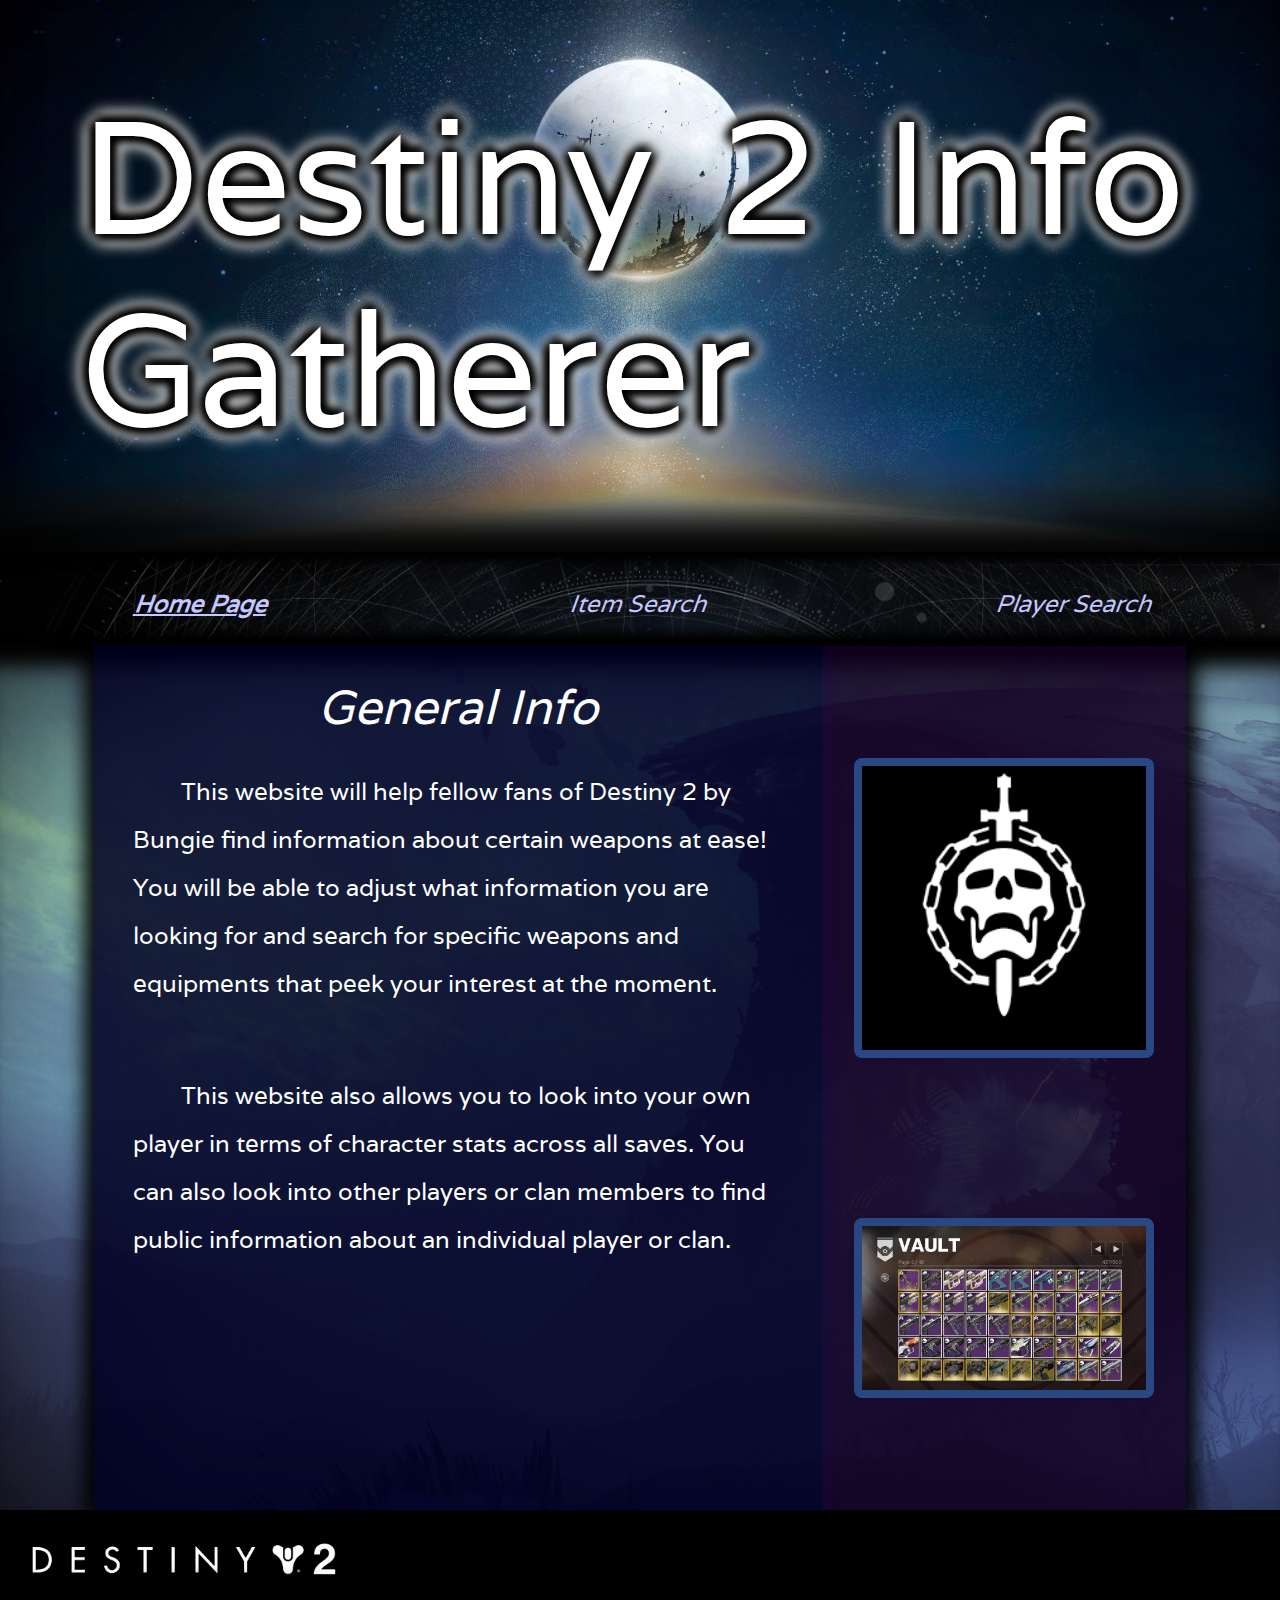
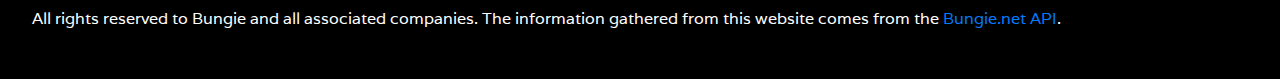
<file: index.html>
<!doctype HTML>
<html>
    <head>
        <title>Destiny Info</title>
        <link rel="stylesheet" href="https://stackpath.bootstrapcdn.com/bootstrap/4.5.2/css/bootstrap.min.css" integrity="sha384-JcKb8q3iqJ61gNV9KGb8thSsNjpSL0n8PARn9HuZOnIxN0hoP+VmmDGMN5t9UJ0Z" crossorigin="anonymous">
        <link rel="stylesheet" type="text/css" href="css/destinyStyles.css">

        <link href="https://fonts.googleapis.com/css2?family=Varela&display=swap" rel="stylesheet">
        <link rel="icon" href="images/destinyIcon.png">
    </head>

    <body>
        <header class="row">
            <h1 class="col-sm-12">Destiny 2 Info Gatherer</h1>
        </header>
        <!-- OOOOOOOOOOOOOOOOOOOOO -->
        <nav class="row">
            <a href="index.html" class="col-sm-4" style="text-decoration: underline; font-weight: bold;">Home Page</a>
            <a href="items.html" class="col-sm-4">Item Search</a>
            <a href="players.html" class="col-sm-4">Player Search</a>
        </nav>
        <!-- OOOOOOOOOOOOOOOOOOOOO -->
        <article class="row">
            <div class="col-sm-1"></div>
            <div id="container" class="col-sm-10">
                <div class="row">
                    <div class="col-sm-8" id="content1">
                        <h2>General Info</h2>
                        <p>This website will help fellow fans of Destiny 2 by Bungie find information about certain weapons at ease! You will be able to adjust what information you are looking for and search for specific weapons and equipments that peek your interest at the moment.</p>
                        <p>This website also allows you to look into your own player in terms of character stats across all saves.  You can also look into other players or clan members to find public information about an individual player or clan.</p>
                    </div>
        
                    <div class="col-sm-4" id="content2">
                        <img src="images/D2ClanLogo.png">
                        <img src="images/D2Vault.png">
                    </div>
                </div>
            </div>
            <div class="col-sm-1"></div>

        </article>
        <!-- OOOOOOOOOOOOOOOOOOOOO -->
        <footer>
            <img src="images/D2Title.png">
            <p>All rights reserved to Bungie and all associated companies. The information gathered from this website comes from the <a href="https://bungie-net.github.io/multi/index.html">Bungie.net API</a>.</p>
        </footer>

        <script src="https://code.jquery.com/jquery-3.5.1.slim.min.js" integrity="sha384-DfXdz2htPH0lsSSs5nCTpuj/zy4C+OGpamoFVy38MVBnE+IbbVYUew+OrCXaRkfj" crossorigin="anonymous"></script>
        <script src="https://cdn.jsdelivr.net/npm/popper.js@1.16.1/dist/umd/popper.min.js" integrity="sha384-9/reFTGAW83EW2RDu2S0VKaIzap3H66lZH81PoYlFhbGU+6BZp6G7niu735Sk7lN" crossorigin="anonymous"></script>
        <script src="https://stackpath.bootstrapcdn.com/bootstrap/4.5.2/js/bootstrap.min.js" integrity="sha384-B4gt1jrGC7Jh4AgTPSdUtOBvfO8shuf57BaghqFfPlYxofvL8/KUEfYiJOMMV+rV" crossorigin="anonymous"></script>
    </body>
</html>
</file>
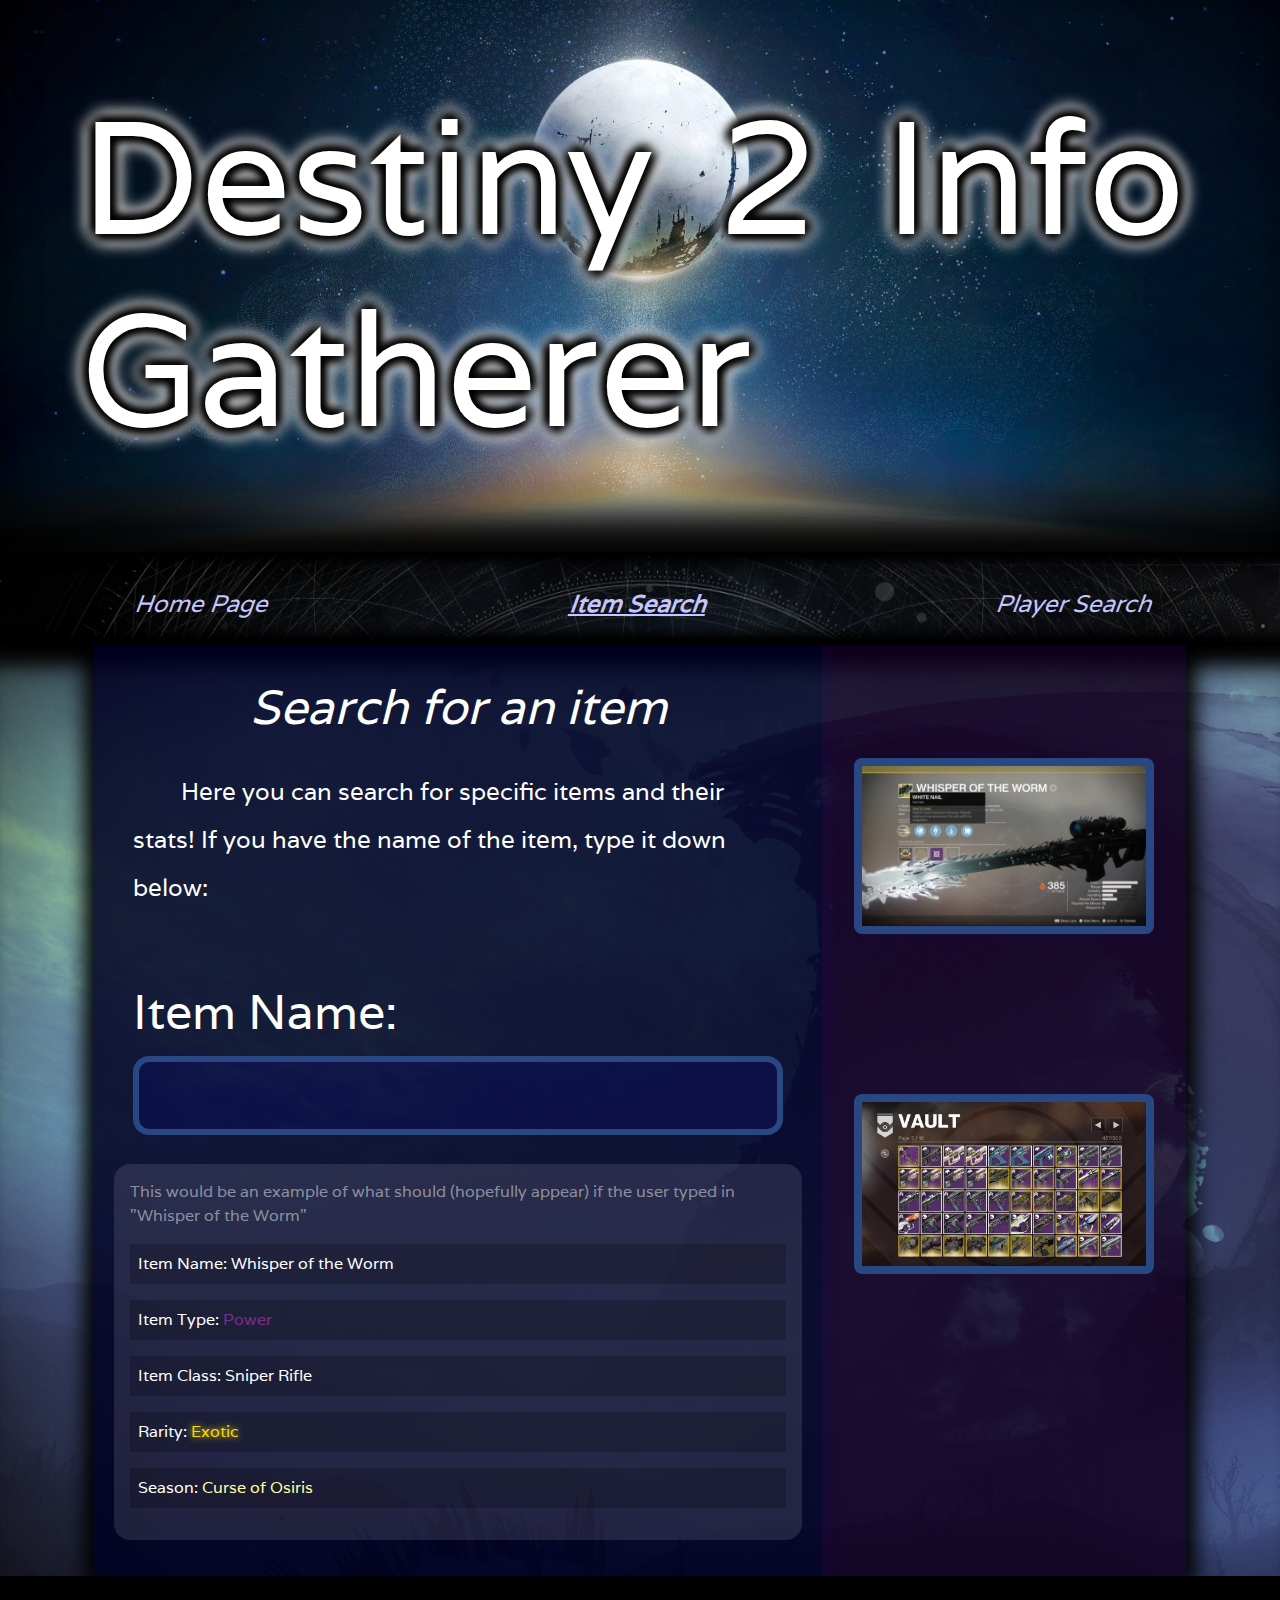
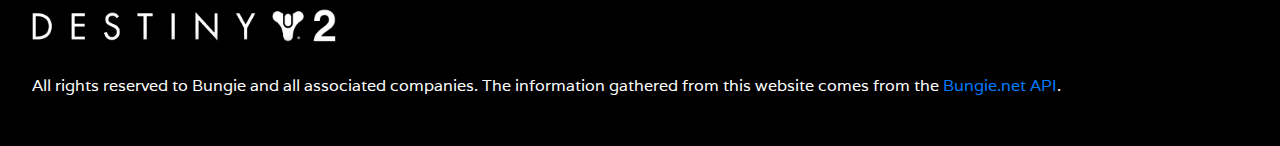
<file: items.html>
<!doctype HTML>
<html>
    <head>
        <title>Item Search</title>
        <link rel="stylesheet" href="https://stackpath.bootstrapcdn.com/bootstrap/4.5.2/css/bootstrap.min.css" integrity="sha384-JcKb8q3iqJ61gNV9KGb8thSsNjpSL0n8PARn9HuZOnIxN0hoP+VmmDGMN5t9UJ0Z" crossorigin="anonymous">
        <link rel="stylesheet" type="text/css" href="css/destinyStyles.css">
        <link rel="stylesheet" type="text/css" href="css/items.css">

        <link href="https://fonts.googleapis.com/css2?family=Varela&display=swap" rel="stylesheet">
        <link rel="icon" href="images/destinyIcon.png">
    </head>

    <body>
        <header class="row">
            <h1 class="col-sm-12">Destiny 2 Info Gatherer</h1>
        </header>
        <!-- OOOOOOOOOOOOOOOOOOOOO -->
        <nav class="row">
            <a href="index.html" class="col-sm-4">Home Page</a>
            <a href="items.html" class="col-sm-4" style="text-decoration: underline; font-weight: bold;">Item Search</a>
            <a href="players.html" class="col-sm-4">Player Search</a>
        </nav>
        <!-- OOOOOOOOOOOOOOOOOOOOO -->
        <article class="row">
            <div class="col-sm-1"></div>
            <div id="container" class="col-sm-10">
                <div class="row">
                    <div class="col-sm-8" id="content1">
                        <h2>Search for an item</h2>
                        <p>Here you can search for specific items and their stats!  If you have the name of the item, type it down below:</p>
                        <form>
                            <label name="ItemName">Item Name:</label>
                            <input type="text" id="itemName" name="ItemName">
                        </form>
                        <div id="statBox">
                            <!--Example output values-->
                            <a style="color: rgba(255, 255, 255, 0.479);">This would be an example of what should (hopefully appear) if the user typed in "Whisper of the Worm"</a>
                            <div id="itemName">Item Name: <a id="itemNameInput">Whisper of the Worm</a></div>
                            <div id="itemType">Item Type: <a id="itemTypeInput" style="color: rgb(121, 47, 136);">Power</a> </div>
                            <div id="itemType2">Item Class: <a id="itemType2Input">Sniper Rifle</a></div>
                            <div id="rarity">Rarity: <a id="rarityInput" style="color: gold; text-shadow: yellow 0px 0px 7px">Exotic</a> </div>
                            <div id="season">Season: <a id="seasonInput" style="color: rgb(255, 255, 158);">Curse of Osiris</a> </div>
                        </div>
                    </div>
        
                    <div class="col-sm-4" id="content2">
                        <img src="images/WhisperWormD2.png">
                        <img src="images/D2Vault.png">
                    </div>
                </div>
            </div>
            <div class="col-sm-1"></div>

        </article>
        <!-- OOOOOOOOOOOOOOOOOOOOO -->
        <footer>
            <img src="images/D2Title.png">
            <p>All rights reserved to Bungie and all associated companies. The information gathered from this website comes from the <a href="https://bungie-net.github.io/multi/index.html">Bungie.net API</a>.</p>
        </footer>

        <script src="js/D2Script.js"></script>

        <script src="https://code.jquery.com/jquery-3.5.1.slim.min.js" integrity="sha384-DfXdz2htPH0lsSSs5nCTpuj/zy4C+OGpamoFVy38MVBnE+IbbVYUew+OrCXaRkfj" crossorigin="anonymous"></script>
        <script src="https://cdn.jsdelivr.net/npm/popper.js@1.16.1/dist/umd/popper.min.js" integrity="sha384-9/reFTGAW83EW2RDu2S0VKaIzap3H66lZH81PoYlFhbGU+6BZp6G7niu735Sk7lN" crossorigin="anonymous"></script>
        <script src="https://stackpath.bootstrapcdn.com/bootstrap/4.5.2/js/bootstrap.min.js" integrity="sha384-B4gt1jrGC7Jh4AgTPSdUtOBvfO8shuf57BaghqFfPlYxofvL8/KUEfYiJOMMV+rV" crossorigin="anonymous"></script>
    </body>
</html>
</file>
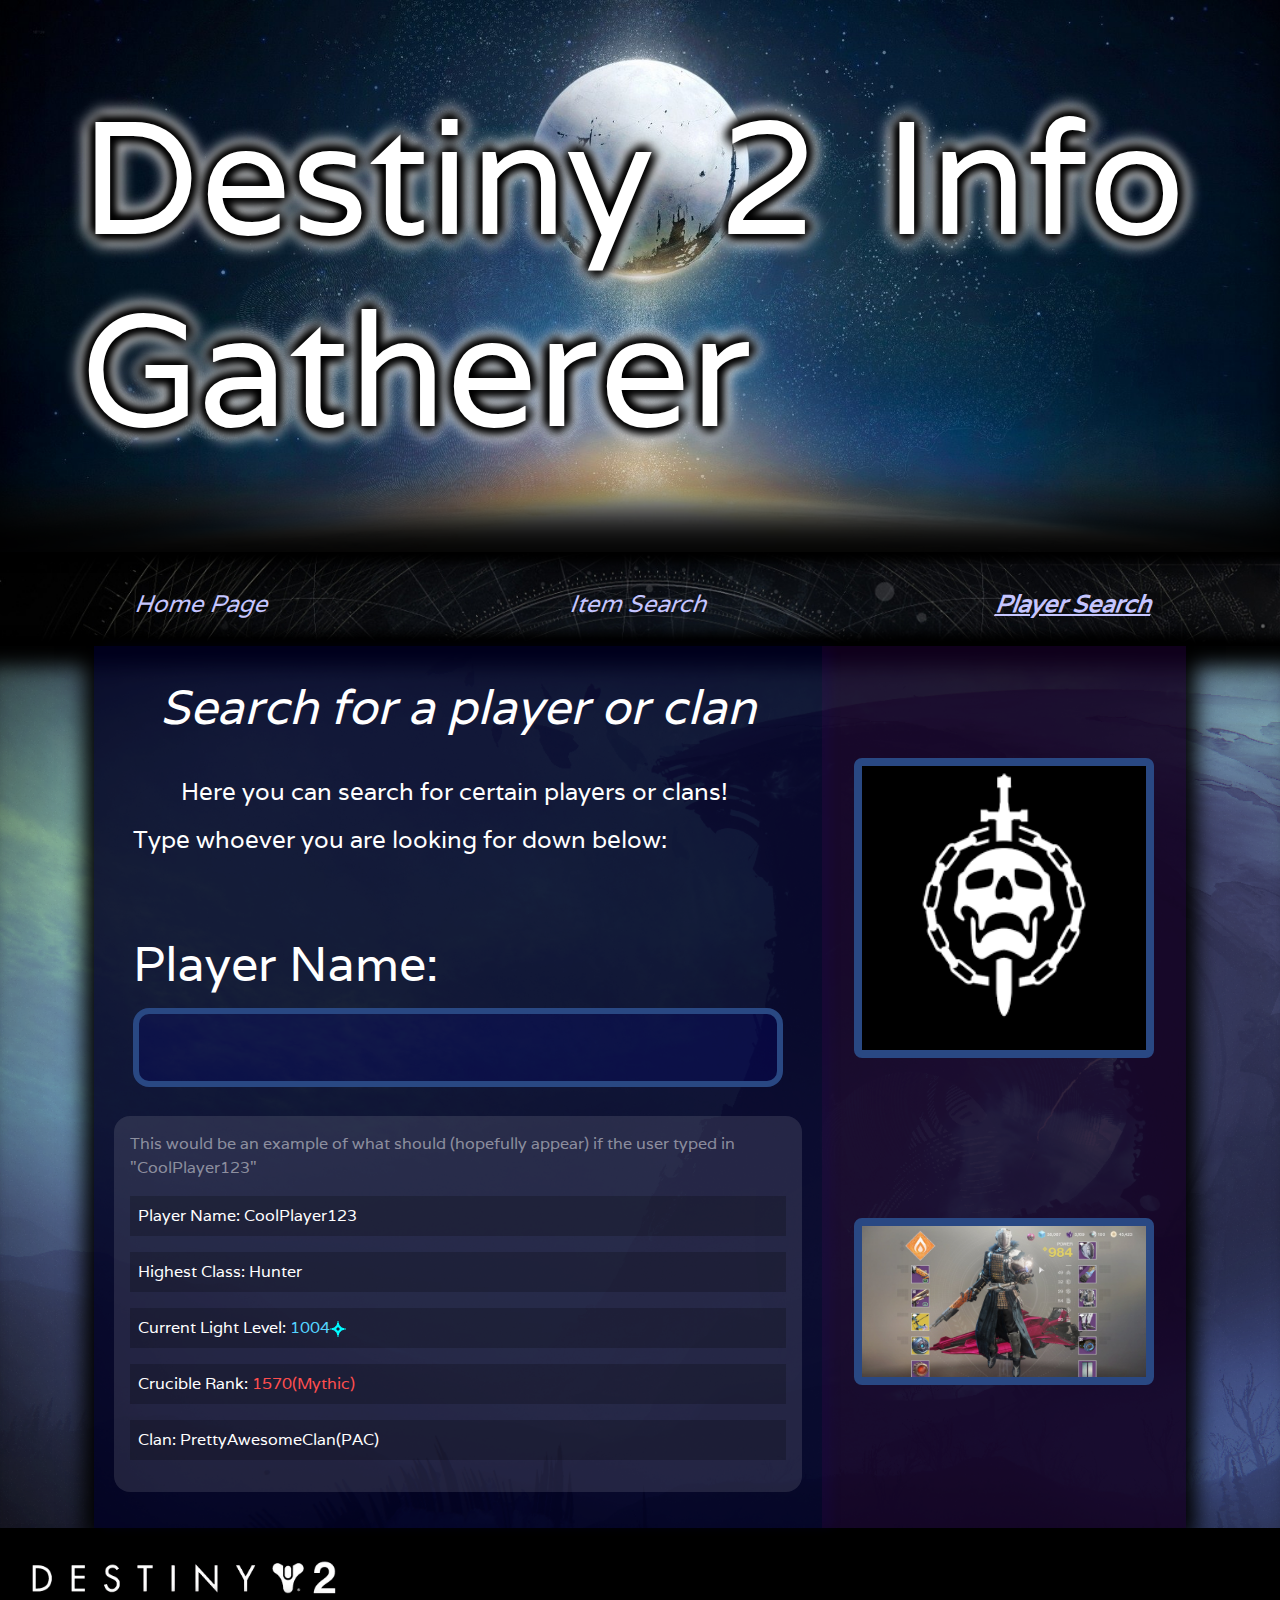
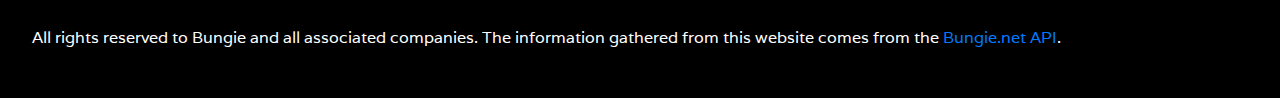
<file: players.html>
<!doctype HTML>
<html>
    <head>
        <title>Player Search</title>
        <link rel="stylesheet" href="https://stackpath.bootstrapcdn.com/bootstrap/4.5.2/css/bootstrap.min.css" integrity="sha384-JcKb8q3iqJ61gNV9KGb8thSsNjpSL0n8PARn9HuZOnIxN0hoP+VmmDGMN5t9UJ0Z" crossorigin="anonymous">
        <link rel="stylesheet" type="text/css" href="css/destinyStyles.css">
        <link rel="stylesheet" type="text/css" href="css/items.css">

        <link href="https://fonts.googleapis.com/css2?family=Varela&display=swap" rel="stylesheet">
        <link rel="icon" href="images/destinyIcon.png">
    </head>

    <body>
        <header class="row">
            <h1 class="col-sm-12">Destiny 2 Info Gatherer</h1>
        </header>
        <!-- OOOOOOOOOOOOOOOOOOOOO -->
        <nav class="row">
            <a href="index.html" class="col-sm-4">Home Page</a>
            <a href="items.html" class="col-sm-4">Item Search</a>
            <a href="players.html" class="col-sm-4" style="text-decoration: underline; font-weight: bold;">Player Search</a>
        </nav>
        <!-- OOOOOOOOOOOOOOOOOOOOO -->
        <article class="row">
            <div class="col-sm-1"></div>
            <div id="container" class="col-sm-10">
                <div class="row">
                    <div class="col-sm-8" id="content1">
                        <h2>Search for a player or clan</h2>
                        <p>Here you can search for certain players or clans! Type whoever you are looking for down below:</p>
                        <form>
                            <label name="SocialName">Player Name:</label>
                            <input type="text" id="socialName" name="SocialName">
                        </form>
                        <div id="statBox">
                            <!--Example output values-->
                            <a style="color: rgba(255, 255, 255, 0.479);">This would be an example of what should (hopefully appear) if the user typed in "CoolPlayer123"</a>
                            <div id="playerName">Player Name: <a id="playerNameInput">CoolPlayer123</a></div>
                            <div id="topClass">Highest Class: <a id="topClassInput">Hunter</a> </div>
                            <div id="lightLevel">Current Light Level: <a id="lightLevelInput" style="color: rgb(85, 212, 255)">1004</a><img id="lightIcon" src="images/lightLevel.png"></div>
                            <div id="crucible">Crucible Rank: <a id="crucibleInput" style="color: rgb(255, 78, 78)">1570(Mythic)</a> </div>
                            <div id="playerClan">Clan: <a id="playerClanInput">PrettyAwesomeClan(PAC)</a> </div>
                        </div>
                    </div>
        
                    <div class="col-sm-4" id="content2">
                        <img src="images/D2ClanLogo.png">
                        <img src="images/D2RandomPlayer.png">
                    </div>
                </div>
            </div>
            <div class="col-sm-1"></div>

        </article>
        <!-- OOOOOOOOOOOOOOOOOOOOO -->
        <footer>
            <img src="images/D2Title.png">
            <p>All rights reserved to Bungie and all associated companies. The information gathered from this website comes from the <a href="https://bungie-net.github.io/multi/index.html">Bungie.net API</a>.</p>
        </footer>

        <script src="https://code.jquery.com/jquery-3.5.1.slim.min.js" integrity="sha384-DfXdz2htPH0lsSSs5nCTpuj/zy4C+OGpamoFVy38MVBnE+IbbVYUew+OrCXaRkfj" crossorigin="anonymous"></script>
        <script src="https://cdn.jsdelivr.net/npm/popper.js@1.16.1/dist/umd/popper.min.js" integrity="sha384-9/reFTGAW83EW2RDu2S0VKaIzap3H66lZH81PoYlFhbGU+6BZp6G7niu735Sk7lN" crossorigin="anonymous"></script>
        <script src="https://stackpath.bootstrapcdn.com/bootstrap/4.5.2/js/bootstrap.min.js" integrity="sha384-B4gt1jrGC7Jh4AgTPSdUtOBvfO8shuf57BaghqFfPlYxofvL8/KUEfYiJOMMV+rV" crossorigin="anonymous"></script>
    </body>
</html>
</file>
<file: css/destinyStyles.css>
@font-face {
    font-family: 'Varela';
    src: url('../fonts/Varela-Regular.ttf') format('truetype');
}
/* scrollbar styles */
/* width */
::-webkit-scrollbar {
    width: 1rem;
  }
  
  /* Track */
  ::-webkit-scrollbar-track {
    background: #000000;
    box-shadow: inset rgb(106, 106, 255) 0px 0px 1em;
  }
  
  /* Handle */
  ::-webkit-scrollbar-thumb {
    background: rgb(32, 30, 58);
    border-radius: 1rem;
    border: solid 0.1rem rgb(137, 212, 255);
    transition: 0.2s;
  }
  
  /* Handle on hover */
  ::-webkit-scrollbar-thumb:hover {
    background: rgb(85, 80, 156);
    transition: 0.2s;
  }
/*   */

body
{
    font-family: 'Varela', sans-serif;
    overflow-x: hidden;
}

/* Header Styles */
header
{
    box-sizing: border-box;
    background-image: url('../images/travelerD2Background.png');
    background-repeat: no-repeat;
    background-size: cover;
    padding: 5em;
    box-shadow: inset 0px -50px 50px black;
    z-index: 4;
}
h1
{
    font-size: 10rem;
    color: white;
    word-spacing: 1.5rem;
    text-shadow: black 0px 7px 10px, black 0px -7px 10px, black 7px 0px 10px, black -7px 0px 10px, white 0px 10px 15px, white 0px -10px 15px, white 10px 0px 15px, white -10px 0px 15px;
}
/* ---------- */
/* Nav Styles */
nav
{
    box-sizing: border-box;
    background-image: url('../images/darkD2Background.png');
    background-size: cover;
    box-shadow: inset 0px 10px 10px black, inset 0px -10px 10px black;
    padding-top: 10px;
    z-index: 3;
}
nav > a
{
    text-align: center;
    box-sizing: border-box;
    padding: 1em;
    font-size: 1.5em;
    text-decoration: none;
    transition: 0.4s;
    z-index: 3;
    transform: skewX(-20deg);
    color: rgb(197, 197, 255);
    font-weight: normal;
}
nav > a:hover
{
    text-decoration: none;
    background-color: rgba(150, 143, 255, 0.2);
    transition: 0.3s;
    color: white;
    font-weight: bold;
    text-shadow: -2px 6px 4px rgba(255, 255, 255, 0.507);
    transform: skewX(0deg) translate(0.5rem, -0.5rem);
}
/* ---------- */
/* Articles Styles */
article
{
    box-sizing: border-box;
    background-image: url('../images/shardD2Background.png');
    background-repeat: no-repeat;
    background-size: cover;
    box-shadow: 0px 20px 20px black inset;
}
article > #container
{
    background-color: rgba(0, 0, 0, 0.808);
    z-index: 2;
    
}
article > #container > div
{
    box-shadow: 0px 0px 20px 10px black;
}
article >  div > div > div#content2
{
    box-sizing: border-box;
    padding: 2em;
    background-color: rgba(74, 0, 134, 0.2);
    color: white;
    padding-top: 2em;
    padding-bottom: 2em;
}
article > div > div > div#content1
{
    box-sizing: border-box;
    background-color: rgba(0, 2, 139, 0.2);
    color: white;
    padding-top: 2em;
    padding-bottom: 2em;
    box-shadow: rgba(0, 2, 139, 0.1) 10px 0px 10px;
}
article > div > div > div#content1 > h2
{
    font-style: italic;
    font-size: 3em;
    text-align: center;
}
article > div > div > div#content1 > p
{
    box-sizing: border-box;
    padding: 1em;
    text-indent: 2em;
    font-size: 1.5em;
    line-height: 2em;
}
article > div > div > div#content2 > img
{
    width: 100%;
    margin: 5em 0 5em 0;
    border-radius: 0.5em;
    border: solid rgb(41, 72, 131) 0.5em;
}


#lightIcon
{
    width: 1em;
    height: 1em;
}
/* ---------- */
/* Footer Styles */
footer
{
    box-sizing: border-box;
    padding: 2em;
    background-color: black;
}
footer > p
{
    color: white;
}
footer > img
{
    width: 25%;
    margin-bottom: 2em;
}
/* ---------- */
</file>
<file: css/items.css>
form
{
    padding: 1.5em;
}
label
{
    display: block;
    font-size: 3em;
}
input
{
    padding: 0.3em;
    border-radius: 0.5em;
    border: solid 6px rgb(41, 72, 131);
    background-color: rgba(0, 2, 139, 0.2);
    width: 100%;
    font-size: 2em;
    color: white;
    transition: 0.2s;
}
input:focus
{
    transform: translateY(-5px);
    box-shadow: white 0px 5px 10px;
    transition: 0.2s;
}
/* stat inputs */
#statBox
{
    padding: 1em;
    margin: 0.3em;
    background-color: rgba(255, 255, 255, 0.11);
    border-radius: 1em;
}
#statBox > div
{
    margin: 1em 0 1em 0;
    background-color: rgba(0, 0, 0, 0.205);
    padding: 0.5em;
}
</file>
